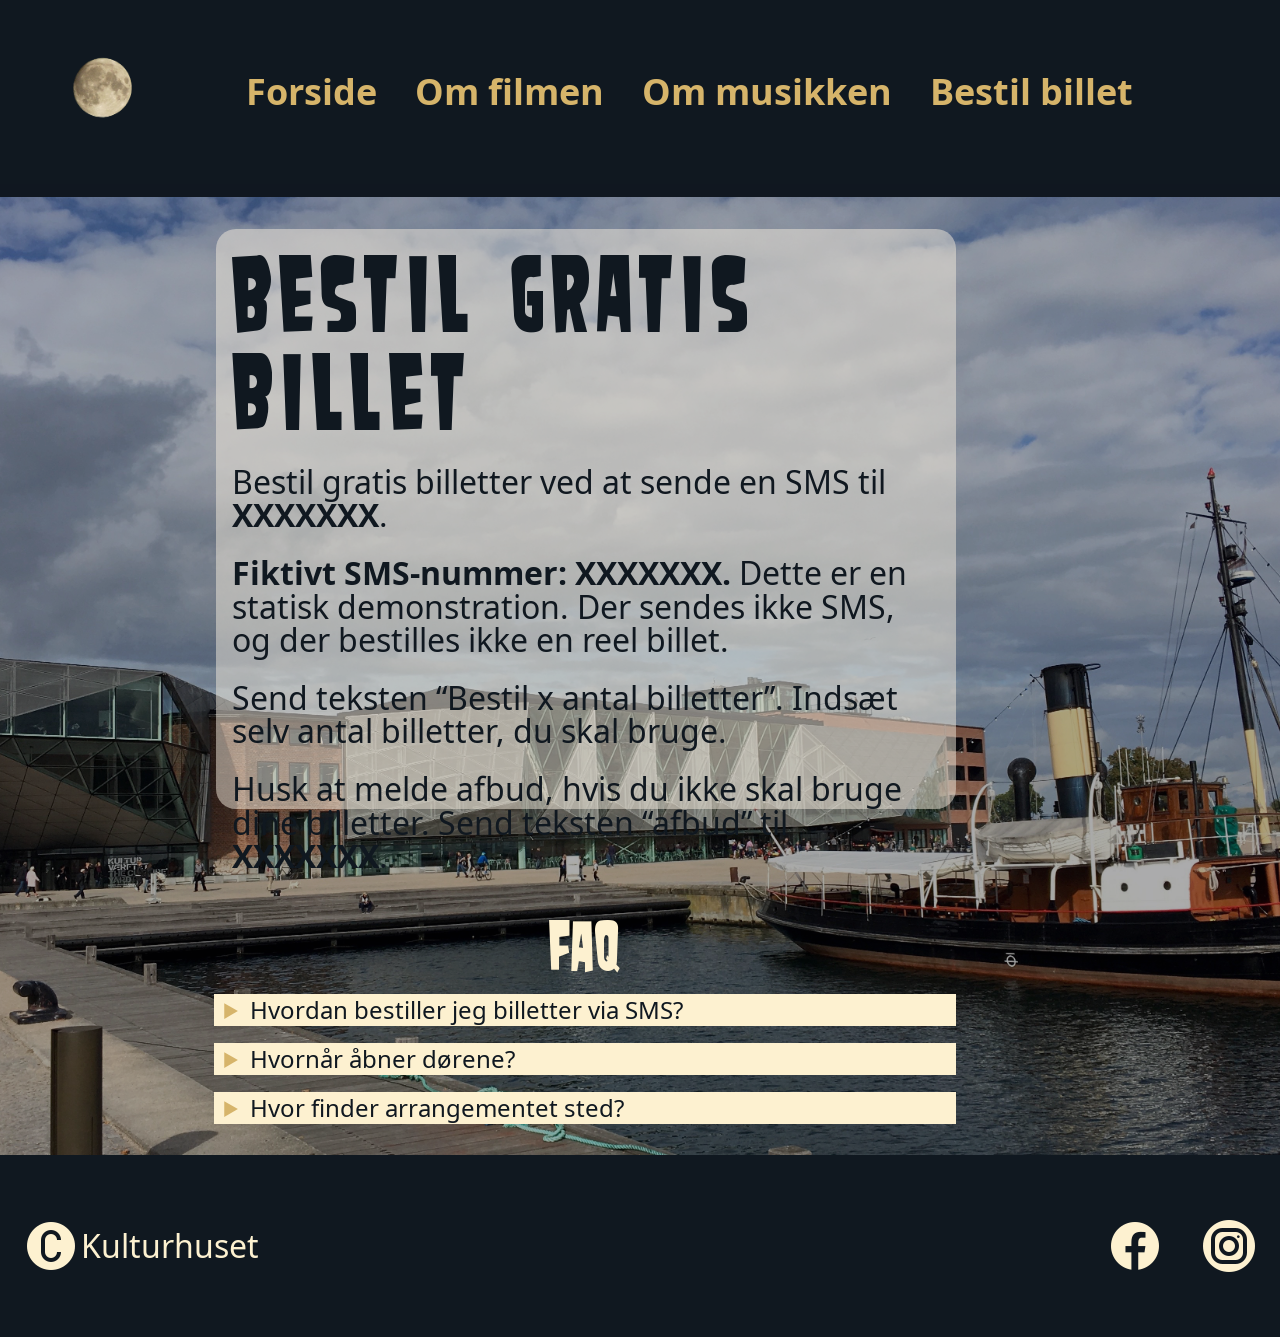
<file: bestil-billet.html>
<!doctype html>
<html lang="da">
<head>
    <meta charset="UTF-8">
    <meta name="viewport" content="width=device-width, initial-scale=1">
    <meta name="description" content="Praktisk information om den fiktive billetbestilling til Halloween i Kulturhuset samt FAQ.">
    <title>Bestil Billet | Halloween i Kulturhuset</title>
    <link rel="stylesheet" href="assets/style.css">
</head>
<body class="ticket-page-body">
    <header class="site-header"><div class="header-inner">
        <a class="brand" href="index.html" aria-label="Forside"><img src="assets/logo-moon.png" alt="" width="161" height="166"></a>
        <nav class="desktop-nav" aria-label="Hovednavigation"><ul>
            <li><a href="index.html">Forside</a></li><li><a href="om-filmen.html">Om filmen</a></li><li><a href="om-musikken.html">Om musikken</a></li><li><a href="bestil-billet.html" aria-current="page">Bestil billet</a></li>
        </ul></nav>
        <button class="menu-toggle" type="button" aria-expanded="false" aria-controls="mobile-menu"><span class="menu-icon" aria-hidden="true"></span><span class="visually-hidden">Åbn menu</span></button>
        <nav id="mobile-menu" class="mobile-menu" aria-label="Mobilnavigation" hidden><ul>
            <li><a href="index.html">Forside</a></li><li><a href="om-filmen.html">Om filmen</a></li><li><a href="om-musikken.html">Om musikken</a></li><li><a href="bestil-billet.html" aria-current="page">Bestil billet</a></li>
        </ul></nav>
    </div></header>
    <main class="ticket-page">
        <div class="ticket-image"><img src="assets/kulturhuset.jpg" alt="Kulturhuset ved havnen" width="1512" height="1108"></div>
        <section class="ticket-info" aria-labelledby="ticket-title">
            <h1 id="ticket-title">Bestil gratis billet</h1>
            <p>Bestil gratis billetter ved at sende en SMS til <strong>XXXXXXX</strong>.</p>
            <p><strong>Fiktivt SMS-nummer: XXXXXXX.</strong> Dette er en statisk demonstration. Der sendes ikke SMS, og der bestilles ikke en reel billet.</p>
            <p>Send teksten “Bestil x antal billetter”. Indsæt selv antal billetter, du skal bruge.</p>
            <p>Husk at melde afbud, hvis du ikke skal bruge dine billetter. Send teksten “afbud” til <strong>XXXXXXX</strong>.</p>
        </section>
        <section class="faq" aria-labelledby="faq-title">
            <h2 id="faq-title">FAQ</h2>
            <details><summary>Hvordan bestiller jeg billetter via SMS?</summary><p>Du sender en SMS til det fiktive nummer <strong>XXXXXXX</strong>, hvor du oplyser, hvor mange billetter du skal bruge. Herefter modtager du en SMS med bekræftelse på, at billetterne er bestilt. Du viser bekræftelsen i indgangen til det arrangement, du skal til.</p></details>
            <details><summary>Hvornår åbner dørene?</summary><p>Dørene åbner kl. 19.00.</p></details>
            <details><summary>Hvor finder arrangementet sted?</summary><p>Skyggegade 13, 0666 <strong>Hell</strong>singør.</p></details>
        </section>
    </main>
    <footer class="site-footer"><div class="footer-inner">
        <div class="copyright"><img src="assets/copyright.png" alt="" width="60" height="60"><span>Kulturhuset</span></div>
        <div class="socials" aria-label="Sociale medier"><span class="social-icon"><img src="assets/facebook.png" alt="" width="60" height="60"></span><span class="social-icon"><img src="assets/instagram.png" alt="" width="60" height="60"></span></div>
    </div></footer>
    <script src="assets/home-animation.js" defer></script>
</body>
</html>
</file>
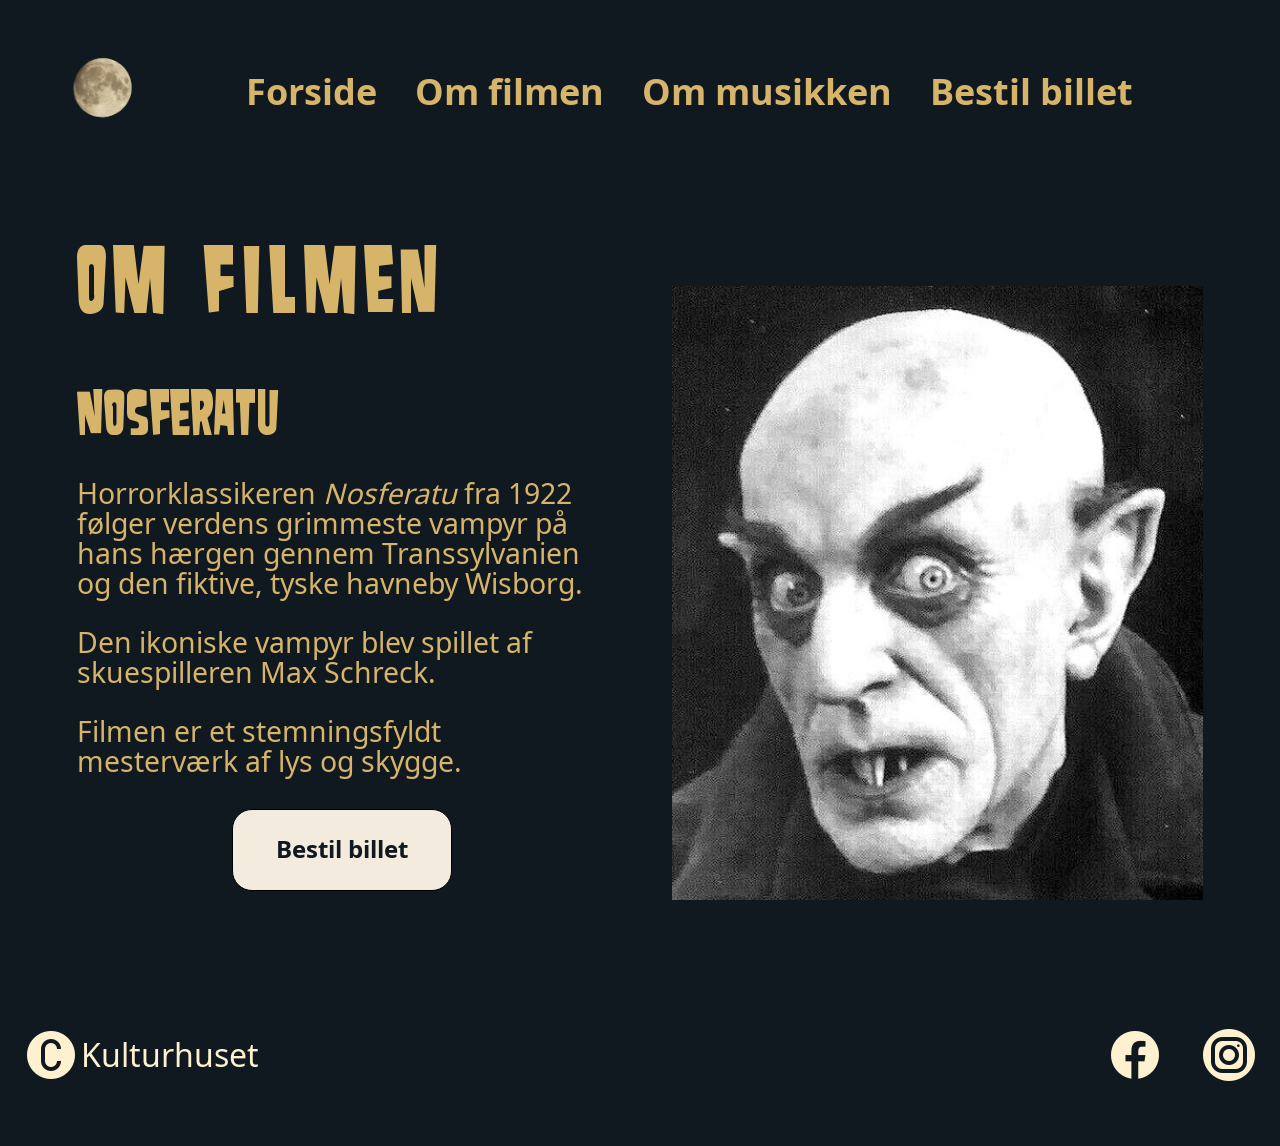
<file: om-filmen.html>
<!doctype html>
<html lang="da">
<head>
    <meta charset="UTF-8">
    <meta name="viewport" content="width=device-width, initial-scale=1">
    <meta name="description" content="Læs om Nosferatu fra 1922, den ikoniske vampyrfilm og filmens stemningsfulde lys og skygge.">
    <title>Om filmen | Nosferatu (1922)</title>
    <link rel="stylesheet" href="assets/style.css">
</head>
<body class="film-page-body">
    <header class="site-header">
        <div class="header-inner">
            <a class="brand" href="index.html" aria-label="Forside"><img src="assets/logo-moon.png" alt="" width="161" height="166"></a>
            <nav class="desktop-nav" aria-label="Hovednavigation"><ul>
                <li><a href="index.html">Forside</a></li><li><a href="om-filmen.html" aria-current="page">Om filmen</a></li><li><a href="om-musikken.html">Om musikken</a></li><li><a href="bestil-billet.html">Bestil billet</a></li>
            </ul></nav>
            <button class="menu-toggle" type="button" aria-expanded="false" aria-controls="mobile-menu"><span class="menu-icon" aria-hidden="true"></span><span class="visually-hidden">Åbn menu</span></button>
            <nav id="mobile-menu" class="mobile-menu" aria-label="Mobilnavigation" hidden><ul>
                <li><a href="index.html">Forside</a></li><li><a href="om-filmen.html" aria-current="page">Om filmen</a></li><li><a href="om-musikken.html">Om musikken</a></li><li><a href="bestil-billet.html">Bestil billet</a></li>
            </ul></nav>
        </div>
    </header>
    <main class="film-page">
        <div class="film-heading"><h1>Om filmen</h1></div>
        <div class="film-copy">
            <h2>Nosferatu</h2>
            <p>Horrorklassikeren <em>Nosferatu</em> fra 1922 følger verdens grimmeste vampyr på hans hærgen gennem Transsylvanien og den fiktive, tyske havneby Wisborg.</p>
            <p>Den ikoniske vampyr blev spillet af skuespilleren Max Schreck.</p>
            <p>Filmen er et stemningsfyldt mesterværk af lys og skygge.</p>
            <a class="cta" href="bestil-billet.html">Bestil billet</a>
        </div>
        <figure class="film-image"><img src="assets/nosferatu.jpg" alt="Nosferatu med sit karakteristiske ansigt og spidse ører" width="710" height="820"></figure>
    </main>
    <footer class="site-footer"><div class="footer-inner">
        <div class="copyright"><img src="assets/copyright.png" alt="" width="60" height="60"><span>Kulturhuset</span></div>
        <div class="socials" aria-label="Sociale medier"><span class="social-icon"><img src="assets/facebook.png" alt="" width="60" height="60"></span><span class="social-icon"><img src="assets/instagram.png" alt="" width="60" height="60"></span></div>
    </div></footer>
    <script src="assets/home-animation.js" defer></script>
</body>
</html>
</file>
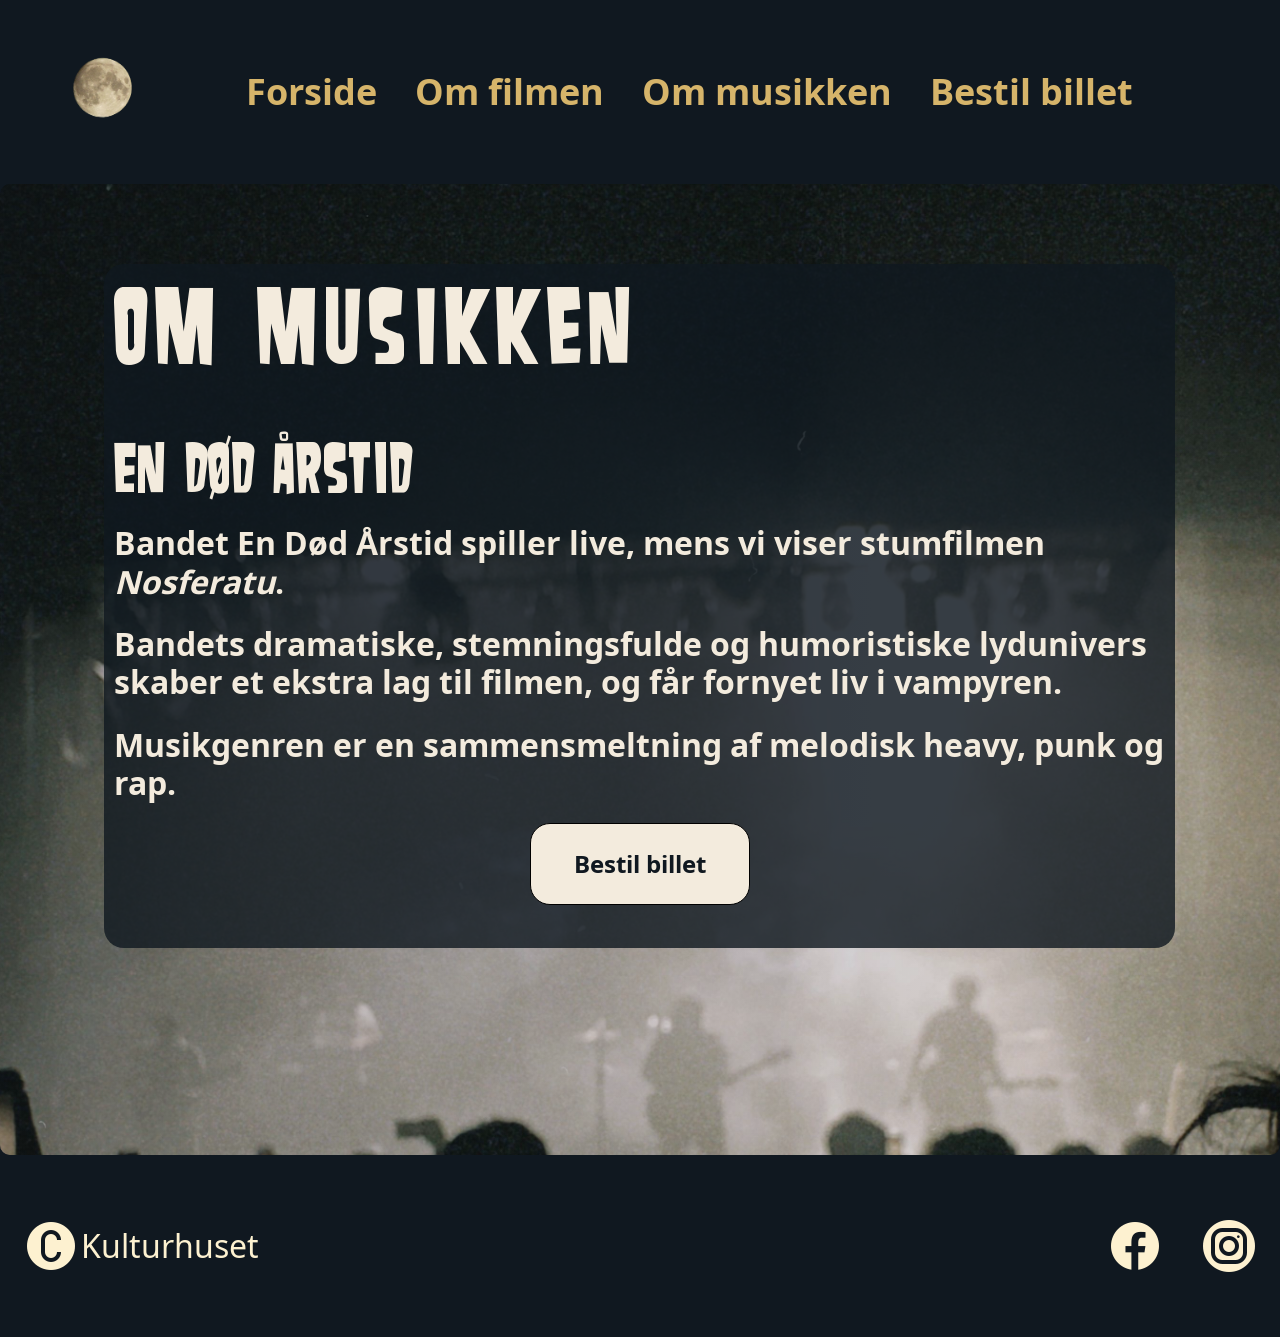
<file: om-musikken.html>
<!doctype html>
<html lang="da">
<head>
    <meta charset="UTF-8">
    <meta name="viewport" content="width=device-width, initial-scale=1">
    <meta name="description" content="Mød En Død Årstid, der spiller live til visningen af Nosferatu i Kulturhuset.">
    <title>Om musikken | En Død Årstid</title>
    <link rel="stylesheet" href="assets/style.css">
</head>
<body class="music-page-body">
    <header class="site-header"><div class="header-inner">
        <a class="brand" href="index.html" aria-label="Forside"><img src="assets/logo-moon.png" alt="" width="161" height="166"></a>
        <nav class="desktop-nav" aria-label="Hovednavigation"><ul>
            <li><a href="index.html">Forside</a></li><li><a href="om-filmen.html">Om filmen</a></li><li><a href="om-musikken.html" aria-current="page">Om musikken</a></li><li><a href="bestil-billet.html">Bestil billet</a></li>
        </ul></nav>
        <button class="menu-toggle" type="button" aria-expanded="false" aria-controls="mobile-menu"><span class="menu-icon" aria-hidden="true"></span><span class="visually-hidden">Åbn menu</span></button>
        <nav id="mobile-menu" class="mobile-menu" aria-label="Mobilnavigation" hidden><ul>
            <li><a href="index.html">Forside</a></li><li><a href="om-filmen.html">Om filmen</a></li><li><a href="om-musikken.html" aria-current="page">Om musikken</a></li><li><a href="bestil-billet.html">Bestil billet</a></li>
        </ul></nav>
    </div></header>
    <main class="music-page">
        <div class="music-image"><img src="assets/concert.jpg" alt="Koncert med En Død Årstid foran et publikum" width="1440" height="1920"></div>
        <section class="music-panel" aria-labelledby="music-title">
            <h1 id="music-title">Om musikken</h1>
            <div class="music-copy">
                <h2>En Død Årstid</h2>
                <p>Bandet En Død Årstid spiller live, mens vi viser stumfilmen <em>Nosferatu</em>.</p>
                <p>Bandets dramatiske, stemningsfulde og humoristiske lydunivers skaber et ekstra lag til filmen, og får fornyet liv i vampyren.</p>
                <p>Musikgenren er en sammensmeltning af melodisk heavy, punk og rap.</p>
            </div>
        </section>
        <a class="cta music-cta" href="bestil-billet.html">Bestil billet</a>
    </main>
    <footer class="site-footer"><div class="footer-inner">
        <div class="copyright"><img src="assets/copyright.png" alt="" width="60" height="60"><span>Kulturhuset</span></div>
        <div class="socials" aria-label="Sociale medier"><span class="social-icon"><img src="assets/facebook.png" alt="" width="60" height="60"></span><span class="social-icon"><img src="assets/instagram.png" alt="" width="60" height="60"></span></div>
    </div></footer>
    <script src="assets/home-animation.js" defer></script>
</body>
</html>
</file>
<file: assets/style.css>
@font-face{font-family:Samdan;src:url("Samdan.ttf") format("truetype");font-weight:400;font-display:swap}
@font-face{font-family:"Noto Sans";src:url("NotoSans-Regular.ttf") format("truetype");font-weight:400;font-display:swap}
@font-face{font-family:"Noto Sans";src:url("NotoSans-Bold.ttf") format("truetype");font-weight:700;font-display:swap}
:root{--ink:#101820;--cream:#f3ebdd;--gold:#d6b46a;--page:1440px;--display:Samdan,Georgia,serif;--body:"Noto Sans",Arial,sans-serif}
*{box-sizing:border-box}html{background:var(--ink)}body{min-width:320px;margin:0;background:var(--ink);color:var(--cream);font-family:var(--body);font-size:20px;line-height:1.2;overflow-x:hidden}img{display:block;max-width:100%}a{color:inherit}.site-header{height:184px;background:var(--ink)}.header-inner{height:184px;display:flex;align-items:center;gap:54px;padding:9px 0}.brand{width:161px;height:166px;display:block;flex:none;overflow:hidden}.brand img{width:100%;height:100%;object-fit:cover;object-position:center}.desktop-nav ul{display:flex;align-items:center;gap:18px;margin:0;padding:0;list-style:none}.desktop-nav a{display:inline-flex;padding:10px;color:var(--gold);font-size:36px;font-weight:700;line-height:1.08;text-decoration:none;white-space:nowrap}.desktop-nav a::after{height:4px;background:currentColor;content:"";transform:scaleX(0);transition:transform .2s ease}.desktop-nav a:hover::after,.desktop-nav a:focus-visible::after,.desktop-nav a[aria-current=page]::after{transform:scaleX(1)}.desktop-nav a[aria-current=page]{text-decoration:underline;text-decoration-thickness:3px;text-underline-offset:9px}.mobile-nav{display:none}.header-inner,.footer-inner{width:100%;padding-inline:21px}.site-footer{height:182px;background:var(--ink);color:#fdf1d0}.footer-inner{height:182px;display:flex;align-items:center;justify-content:space-between}.copyright{display:flex;align-items:center;gap:0;font-size:32px}.copyright img{width:60px;height:60px}.socials{display:flex;align-items:center;gap:34px}.social-icon{display:grid;width:60px;height:60px;place-items:center}.social-icon img{width:60px;height:60px;object-fit:contain}.cta{display:inline-flex;width:220px;height:82px;align-items:center;justify-content:center;border:1px solid #000;border-radius:20px;background:var(--cream);color:var(--ink);font-size:24px;font-weight:700;text-decoration:none}.cta:focus-visible,.desktop-nav a:focus-visible,.mobile-nav summary:focus-visible{outline:4px solid var(--gold);outline-offset:4px}
.home-hero{position:relative;width:100%;height:971px;overflow:hidden;border-radius:0 0 10px 10px}.home-image{position:absolute;inset:6px 0 auto;width:100%;height:959px;object-fit:cover;object-position:center;filter:brightness(.56)}.home-hero::after{position:absolute;inset:0;background:linear-gradient(90deg,rgba(16,24,32,.78),rgba(16,24,32,.18) 65%,rgba(16,24,32,.08));content:""}.home-copy{position:absolute;z-index:1;top:413px;left:calc(8.33% - 10px);width:843px;padding:10px}.home-copy h1{margin:0;color:var(--cream);font-family:var(--display);font-size:64px;font-weight:400;line-height:1.02;letter-spacing:3.84px}.lead{margin:30px 0 0;font-size:52px;line-height:1.02}.event-time,.event-description p{margin:0;font-size:32px;font-weight:700;line-height:1.25}.event-time{margin-top:14px;font-size:36px}.event-description{margin-top:30px}.event-description p+p{margin-top:20px}.home-cta{position:absolute;z-index:2;top:847px;left:calc(25.35%)}
.page-section{width:100%;min-height:971px}.film-page{position:relative;display:grid;grid-template-columns:730px 710px}.film-copy{padding:26px 0 0 calc(8.33% - 8px)}.film-copy h1{margin:0;color:var(--gold);font-family:var(--display);font-size:96px;font-weight:400;line-height:1.02;letter-spacing:5.76px}.film-copy h2{margin:58px 0 24px;color:var(--gold);font-family:var(--display);font-size:64px;font-weight:400;line-height:1.02}.film-copy p{max-width:602px;margin:0 0 24px;color:var(--gold);font-size:32px;line-height:.993}.film-copy .cta{margin-top:35px}.film-image{width:710px;height:820px;margin:134px 0 0;overflow:hidden}.film-image img{width:100%;height:100%;object-fit:cover}
.music-page{position:relative;min-height:971px;overflow:hidden;border-radius:10px}.music-image{position:absolute;inset:-292px 0 auto;width:100%;height:1920px;object-fit:cover}.music-page::after{position:absolute;inset:0;background:linear-gradient(90deg,rgba(16,24,32,.25),rgba(16,24,32,.05));content:""}.music-panel{position:absolute;z-index:1;top:80px;left:8.125%;width:83.68%;min-height:684px;padding:13px 10px 40px;background:rgba(16,24,32,.8);border-radius:20px;color:var(--cream)}.music-panel h1{margin:0;font-family:var(--display);font-size:96px;font-weight:400;line-height:1.02;letter-spacing:5.76px}.music-panel h2{margin:60px 0 24px;font-family:var(--display);font-size:64px;font-weight:400;line-height:1.02}.music-panel p{max-width:1183px;margin:0 0 24px;font-size:32px;font-weight:700;line-height:1.2}.music-panel .cta{display:flex;margin:18px auto 0}
.ticket-page{position:relative;min-height:971px;overflow:hidden}.ticket-image{position:absolute;top:11px;left:calc(50% - 756px);width:1512px;height:1108px;object-fit:cover;transform:scaleY(-1);filter:brightness(.72)}.ticket-page::after{position:absolute;inset:0;background:rgba(16,24,32,.12);content:""}.ticket-info{position:absolute;z-index:1;top:45px;left:16.875%;width:57.78%;height:454px;padding:16px;background:rgba(243,235,221,.5);border-radius:20px;color:#000}.ticket-info h1{margin:0;font-family:var(--display);font-size:96px;font-weight:400;line-height:1.02;letter-spacing:5.76px}.ticket-info p{margin:26px 0 0;font-size:32px;line-height:1}.faq{position:absolute;z-index:1;top:727px;left:16.67%;width:57.92%;color:var(--ink)}.faq h2{margin:0 0 17px;color:#fdf1d0;font-family:var(--display);font-size:64px;font-weight:400;line-height:1;text-align:center}.faq details{margin:0 0 17px;background:#fdf1d0}.faq summary{padding:0 10px;min-height:32px;cursor:pointer;font-size:24px;line-height:32px;list-style-position:inside}.faq summary::marker{color:var(--gold)}.faq p{margin:0;padding:8px 34px 14px;font-size:20px}
@media(max-width:760px){body{font-size:18px}.site-header,.header-inner{height:120px}.header-inner{padding-inline:16px;justify-content:space-between}.brand{width:116px;height:120px}.desktop-nav{display:none}.mobile-nav{display:block;position:relative}.mobile-nav summary{padding:10px 14px;border:1px solid var(--gold);color:var(--gold);cursor:pointer;font-weight:700;list-style:none}.mobile-nav summary::-webkit-details-marker{display:none}.mobile-nav summary::before{content:"☰";margin-right:8px}.mobile-nav[open] summary::before{content:"×"}.mobile-nav ul{position:absolute;z-index:10;right:0;top:48px;width:200px;margin:0;padding:14px;background:var(--gold);list-style:none;box-shadow:0 12px 24px #0008}.mobile-nav a{display:block;padding:10px;color:var(--ink);font-weight:700;text-decoration:none}.mobile-nav a[aria-current=page]{text-decoration:underline;text-decoration-thickness:3px}.site-footer,.footer-inner{height:169px}.footer-inner{flex-direction:column;justify-content:center;gap:18px}.copyright{font-size:22px}.copyright img,.social-icon,.social-icon img{width:40px;height:40px}.socials{gap:14px}.home-hero{height:auto;min-height:730px;border-radius:0}.home-image{height:100%;min-height:730px}.home-copy{position:relative;top:auto;left:auto;width:auto;padding:110px 24px 160px}.home-copy h1{font-size:clamp(42px,12vw,64px);letter-spacing:2px}.lead{margin-top:28px;font-size:34px}.event-time,.event-description p{font-size:22px}.event-description{margin-top:24px}.home-cta{top:auto;bottom:38px;left:50%;width:191px;height:78px;transform:translateX(-50%)}.film-page{display:flex;flex-direction:column;min-height:auto}.film-copy{padding:54px 24px 36px}.film-copy h1{font-size:48px;letter-spacing:2px}.film-copy h2{margin:34px 0 18px;font-size:40px}.film-copy p{font-size:22px}.film-copy .cta{width:191px;height:78px;margin-top:16px}.film-image{order:2;width:100%;height:464px;margin:0}.music-page{display:flex;flex-direction:column;min-height:auto}.music-image{position:relative;inset:auto;width:100%;height:373px;object-fit:cover}.music-page::after{display:none}.music-panel{position:relative;top:auto;left:auto;width:100%;min-height:0;padding:40px 24px;background:var(--ink);border-radius:0}.music-panel h1{font-size:48px;letter-spacing:2px}.music-panel h2{margin:30px 0 18px;font-size:40px}.music-panel p{font-size:22px}.music-panel .cta{width:191px;height:78px;margin:28px auto 0}.ticket-page{display:flex;flex-direction:column;min-height:auto}.ticket-image{position:relative;top:auto;left:auto;width:100%;height:295px;transform:none;object-fit:cover}.ticket-page::after{display:none}.ticket-info{position:relative;top:auto;left:auto;width:100%;height:auto;padding:32px 24px;background:var(--cream);border-radius:0;color:var(--ink)}.ticket-info h1{font-size:48px;letter-spacing:2px}.ticket-info p{font-size:22px;line-height:1.2}.faq{position:relative;top:auto;left:auto;width:100%;padding:34px 16px;background:var(--cream)}.faq h2{color:var(--ink);font-size:48px}.faq summary{font-size:18px;line-height:28px;padding:8px}.faq p{font-size:17px}.cta{font-size:21px}}
@media(prefers-reduced-motion:reduce){html{scroll-behavior:auto}*{animation:none!important;transition:none!important}}

/* Forside: Figma Desktop-FORSIDE (1:20) */
.visually-hidden{position:absolute;width:1px;height:1px;padding:0;margin:-1px;overflow:hidden;clip:rect(0,0,0,0);white-space:nowrap;border:0}
.menu-toggle,.mobile-menu{display:none}
.home-page .site-header{position:relative;z-index:5}
.home-page .home-hero{height:971px;border-radius:0 0 10px 10px}
.home-page .home-image{inset:6px 0 auto;height:959px;filter:none}
.home-page .home-hero::after{z-index:0;background:linear-gradient(90deg,rgba(16,24,32,.8),rgba(16,24,32,.2) 66%,rgba(16,24,32,.08))}
.home-page .home-copy{top:413px;left:110px;z-index:2}
.home-page .home-copy h1{font-family:var(--display);font-weight:400}
.home-page .home-copy .lead{font-family:var(--body);font-weight:400}
.home-page .home-copy .event-description p{font-family:var(--body);font-weight:700}
.home-page .home-cta{top:847px;left:365px;z-index:3}
.animation-layer{position:absolute;z-index:1;inset:-12px 0 0;overflow:hidden;pointer-events:none}
.animation-layer img{position:absolute;top:613px;left:0;width:1142px;height:914px;max-width:none;opacity:.35;object-fit:contain;animation:nosferatu-crossing 18s linear infinite}
@keyframes nosferatu-crossing{from{transform:translateX(calc(-1 * var(--shadow-width, 1142px)))}to{transform:translateX(calc(100vw + var(--shadow-width, 1142px)))}}
.home-page .home-copy,.home-page .home-cta{pointer-events:auto}
.home-page .social-icon{pointer-events:none}
@media(max-width:760px){
    .home-page .site-header,.home-page .header-inner{height:166px}.home-page .header-inner{padding:0;align-items:flex-start}.home-page .brand{width:161px;height:166px}.home-page .desktop-nav{display:none}
    .menu-toggle{display:grid;position:absolute;z-index:12;top:62px;right:16px;width:58px;height:42px;padding:8px;border:2px solid var(--gold);border-radius:4px;background:var(--ink);place-items:center;cursor:pointer}
    .menu-icon,.menu-icon::before,.menu-icon::after{display:block;width:30px;height:3px;background:var(--gold);content:"";transition:transform .2s ease,opacity .2s ease}.menu-icon{position:relative}.menu-icon::before{position:absolute;top:-9px}.menu-icon::after{position:absolute;top:9px}
    .menu-toggle[aria-expanded=true] .menu-icon{background:transparent}.menu-toggle[aria-expanded=true] .menu-icon::before{transform:translateY(9px) rotate(45deg)}.menu-toggle[aria-expanded=true] .menu-icon::after{transform:translateY(-9px) rotate(-45deg)}
    .mobile-menu{display:block;position:absolute;z-index:11;top:166px;right:0;width:240px;padding:16px;background:var(--gold);box-shadow:0 12px 24px rgba(0,0,0,.45)}.mobile-menu[hidden]{display:none}.mobile-menu ul{margin:0;padding:0;list-style:none}.mobile-menu a{display:block;padding:12px;color:var(--ink);font-size:20px;font-weight:700;text-decoration:none}.mobile-menu a:focus-visible,.mobile-menu a:hover{background:var(--cream);outline:3px solid var(--ink);outline-offset:-3px}
    .home-page .home-hero{height:auto;min-height:914px}.home-page .home-image{inset:auto 0 0;height:525px;min-height:0;object-position:center;filter:none}.home-page .home-hero::after{background:linear-gradient(180deg,rgba(16,24,32,.94),rgba(16,24,32,.5) 48%,rgba(16,24,32,.12))}
    .home-page .home-copy{position:relative;top:auto;left:auto;width:auto;padding:0 24px 36px;z-index:2}.home-page .home-copy h1{font-size:48px;line-height:1.02;letter-spacing:2px}.home-page .home-copy .lead{font-size:34px}.home-page .home-copy .event-time,.home-page .home-copy .event-description p{font-size:22px;line-height:1.35}.home-page .home-copy .event-description{margin-top:24px}.home-page .home-copy .event-description p+p{margin-top:14px}
    .home-page .home-cta{top:auto;bottom:20px;left:50%;width:191px;height:78px;transform:translateX(-50%)}.animation-layer{inset:0;z-index:1}.animation-layer img{top:auto;bottom:230px;width:520px;height:auto;animation-duration:14s}
}

@media(max-width:760px){
    .film-page-body .film-page{padding-left:0;padding-right:0}
    .film-page-body .film-heading{padding-left:0;padding-right:0}
    .film-page-body .film-heading h1{margin-left:24px;margin-right:24px}
}

/* Bestil Billet: Figma Desktop-BESTIL BILLETTER (1:126) */
.ticket-page-body .ticket-page{position:relative;width:100%;max-width:1440px;height:971px;min-height:971px;margin:0 auto;overflow:hidden;background:var(--ink)}
.ticket-page-body .ticket-image{position:absolute;z-index:0;top:13px;left:50%;width:1512px;height:1108px;margin:0;transform:translateX(-50%);overflow:hidden}
.ticket-page-body .ticket-image img{width:100%;height:100%;object-fit:cover}
.ticket-page-body .ticket-page::after{position:absolute;z-index:0;inset:0;background:rgba(16,24,32,.08);content:"";pointer-events:none}
.ticket-page-body .ticket-info{position:absolute;z-index:1;top:45px;left:16.875%;width:57.78%;height:580px;padding:16px;background:rgba(243,235,221,.5);border-radius:20px;color:var(--ink)}
.ticket-page-body .ticket-info h1{margin:0;font-family:var(--display);font-size:96px;font-weight:400;line-height:1.02;letter-spacing:5.76px}
.ticket-page-body .ticket-info p{margin:24px 0 0;font-size:32px;line-height:1.05}.ticket-page-body .ticket-info strong{font-weight:700}
.ticket-page-body .faq{position:absolute;z-index:1;top:729px;left:16.74%;width:57.92%;color:var(--ink)}
.ticket-page-body .faq h2{margin:0 0 17px;color:#fdf1d0;font-family:var(--display);font-size:64px;font-weight:400;line-height:1;text-align:center}
.ticket-page-body .faq details{margin:0 0 17px;background:#fdf1d0}.ticket-page-body .faq summary{padding:0 10px;min-height:32px;cursor:pointer;font-size:24px;line-height:32px;list-style-position:inside}.ticket-page-body .faq summary::marker{color:var(--gold)}.ticket-page-body .faq p{margin:0;padding:8px 34px 14px;font-size:20px;line-height:1.3}
@media(max-width:1000px){
    .ticket-page-body .ticket-page{display:flex;flex-direction:column;height:auto;min-height:0;overflow:visible}
    .ticket-page-body .ticket-info{position:relative;top:auto;left:auto;order:1;width:100%;height:auto;padding:36px 24px;background:var(--cream);border-radius:0}
    .ticket-page-body .ticket-info h1{font-size:clamp(48px,9vw,72px);letter-spacing:2px}.ticket-page-body .ticket-info p{font-size:22px;line-height:1.35}
    .ticket-page-body .ticket-image{position:relative;top:auto;left:auto;order:2;width:100%;height:320px;margin:0;transform:none}.ticket-page-body .ticket-image img{object-fit:cover}
    .ticket-page-body .faq{position:relative;top:auto;left:auto;order:3;width:100%;padding:36px 16px;background:var(--cream);color:var(--ink)}.ticket-page-body .faq h2{color:var(--ink);font-size:48px}.ticket-page-body .faq summary{font-size:18px;line-height:28px;padding:8px}.ticket-page-body .faq p{font-size:17px}
}

@media(min-width:761px){
    .animation-layer{--shadow-width:79.3vw}
    .animation-layer img{width:var(--shadow-width);height:auto}
}
@media(prefers-reduced-motion:reduce){.animation-layer img{animation:none;left:50%;transform:translateX(-50%)}}

/* Forside-rettelser efter Figma-review */
.desktop-nav a::after{display:none!important}
.desktop-nav a:hover,.desktop-nav a:focus-visible{color:var(--cream)}
.desktop-nav a[aria-current=page]{color:var(--gold);text-decoration:none}
.home-page .home-copy{top:255px}
.animation-layer img{top:30px;animation-iteration-count:1;animation-fill-mode:both}
.home-page .home-image{object-fit:contain;background:var(--ink)}
@media(max-width:760px){.home-page .home-copy{top:auto}.animation-layer img{top:auto}}

.home-page .home-copy{left:300px}
.home-page .home-cta{left:540px}
.home-page .cta:hover{background:var(--gold);color:var(--ink)}
@media(max-width:760px){.home-page .home-copy{left:auto}}

/* Responsiv desktop-Forside: undgå faste positioner på brede skærme */
@media(min-width:761px){
    .home-page .home-hero{width:100%;overflow:hidden}
    .home-page .home-image{width:100%;max-width:none;height:calc(100% - 6px);object-fit:cover;object-position:center top}
    .home-page .home-copy{left:clamp(24px,8.33vw,190px);width:min(843px,calc(100% - 48px));top:clamp(180px,19vh,255px)}
    .home-page .home-copy h1{font-size:clamp(42px,4.45vw,64px)}
    .home-page .home-copy .lead{font-size:clamp(32px,3.6vw,52px)}
    .home-page .home-copy .event-time{font-size:clamp(24px,2.5vw,36px)}
    .home-page .home-copy .event-description p{font-size:clamp(22px,2.22vw,32px)}
    .home-page .home-cta{left:clamp(24px,16.1vw,502px);bottom:clamp(24px,3.15vh,42px)}
}

/* Om filmen: Figma Desktop - OM FILMEN (1:88) */
.film-page-body .film-page{position:relative;display:block;height:971px;min-height:971px;overflow:hidden}
.film-heading{position:absolute;top:26px;left:104px;padding:10px}
.film-heading h1{margin:0;color:var(--gold);font-family:var(--display);font-size:96px;font-weight:400;line-height:1.02;letter-spacing:5.76px}
.film-page-body .film-copy{position:absolute;top:202px;left:103px;width:622px;padding:10px;color:var(--gold)}
.film-page-body .film-copy h2{margin:0 0 48px;font-family:var(--display);font-size:64px;font-weight:400;line-height:1.02}
.film-page-body .film-copy p{max-width:602px;margin:0 0 32px;font-size:32px;line-height:.993}
.film-page-body .film-copy .cta{position:absolute;top:602px;left:130px}
.film-page-body .film-image{position:absolute;top:26px;left:730px;width:804px;height:928px;margin:0;overflow:hidden}
.film-page-body .film-image img{width:100%;height:100%;object-fit:cover}
.film-page-body .cta:hover{background:var(--gold);color:var(--ink)}
@media(max-width:760px){
    .film-page-body .film-page{display:flex;flex-direction:column;height:auto;min-height:0;overflow:visible}
    .film-heading{position:relative;top:auto;left:auto;padding:54px 24px 0}.film-heading h1{font-size:48px;letter-spacing:2px}
    .film-page-body .film-copy{position:relative;top:auto;left:auto;width:auto;padding:26px 24px 36px;order:1}.film-page-body .film-copy h2{margin:0 0 24px;font-size:40px}.film-page-body .film-copy p{font-size:22px;line-height:1.35;margin-bottom:22px}.film-page-body .film-copy .cta{position:static;width:191px;height:78px;margin-top:10px}
    .film-page-body .film-image{position:relative;top:auto;left:auto;order:2;width:100%;height:464px;margin:0}.film-page-body .film-image img{object-fit:cover}
}

@media(max-width:760px){.animation-layer{--shadow-width:520px}}

.home-animation-seen .animation-layer img{animation:none;transform:translateX(calc(100vw + var(--shadow-width,1142px)))}

@media(min-width:761px) and (max-width:1200px){
    .film-page-body .film-page{position:relative;z-index:2;display:block;height:900px;min-height:900px;overflow:visible;padding-bottom:60px}
    .film-page-body .film-heading{top:18px}
    .film-page-body .film-heading h1{font-size:48px;letter-spacing:3px}
    .film-page-body .film-image{position:absolute;top:26px;right:0;left:auto;width:50%;height:820px;margin:0}
    .film-page-body .film-copy{position:absolute;top:150px;left:clamp(24px,7.15vw,103px);width:calc(50% - 130px);padding:10px}
    .film-page-body .film-copy h2{font-size:32px;margin-bottom:24px}
    .film-page-body .film-copy p{font-size:20px;line-height:1.05;margin-bottom:18px}
    .film-page-body .film-copy .cta{position:relative;z-index:5;display:flex;width:220px;height:72px;margin:22px auto 0}
    .film-page-body .site-footer{position:relative;z-index:1}
}

@media(min-width:761px){
    .film-page-body .film-page{width:100%;max-width:1440px;margin-inline:auto;height:calc(100vh - 367px);min-height:650px}
    .film-heading{top:clamp(20px,2vh,26px);left:clamp(32px,7.22vw,104px)}
    .film-heading h1{font-size:clamp(58px,6.67vw,96px);letter-spacing:clamp(2px,.4vw,5.76px)}
    .film-page-body .film-copy{top:clamp(150px,15.1vh,202px);left:clamp(32px,7.15vw,103px);width:calc(50% - 130px);min-width:0;padding:10px}
    .film-page-body .film-copy h2{font-size:clamp(42px,4.45vw,64px);margin-bottom:clamp(28px,3.6vh,48px)}
    .film-page-body .film-copy p{max-width:100%;font-size:clamp(21px,2.22vw,32px)}
    .film-page-body .film-copy .cta{position:static;display:flex;margin:32px auto 0;width:220px}
    .film-page-body .film-image{top:26px;right:0;left:auto;width:50%;height:calc(100% - 43px)}
}

@media(min-width:761px) and (max-width:900px){
    .film-page-body .film-page{display:flex;flex-direction:column;height:auto;min-height:0;overflow:visible}
    .film-page-body .film-heading{position:relative;top:auto;left:auto;padding:40px 32px 0}.film-page-body .film-heading h1{font-size:64px;letter-spacing:3px}
    .film-page-body .film-copy{display:contents}
    .film-page-body .film-copy h2,.film-page-body .film-copy p{order:1;margin-left:32px;margin-right:32px}.film-page-body .film-copy h2{margin-top:28px}
    .film-page-body .film-image{position:relative;top:auto;right:auto;left:auto;order:2;width:100%;height:520px;margin:24px 0 0}
    .film-page-body .film-copy .cta{order:3;position:static;margin:28px auto 40px}
}

@media(max-width:760px){
    .home-page .home-cta{display:inline-flex;position:absolute;z-index:4;bottom:20px;left:50%;transform:translateX(-50%)}
    .home-page .animation-layer img{bottom:40px}
}

/* Endelig flow-baseret responsiv layoutmodel for Om filmen */
.film-page-body .film-page{display:grid;position:relative;width:100%;max-width:1440px;height:auto;min-height:0;margin:0 auto;padding:clamp(28px,4vw,64px) clamp(28px,6vw,96px) 64px;overflow:visible;column-gap:clamp(32px,5vw,76px);background:var(--ink)}
.film-page-body .film-heading{position:static;grid-area:heading;padding:0}
.film-page-body .film-heading h1{margin:0;color:var(--gold);font-family:var(--display);font-size:clamp(56px,6.67vw,96px);font-weight:400;line-height:1.02;letter-spacing:clamp(2px,.4vw,5.76px)}
.film-page-body .film-copy{display:block;position:static;grid-area:copy;width:auto;min-width:0;padding:clamp(24px,4vw,64px) 0 0;color:var(--gold)}
.film-page-body .film-copy h2{margin:0 0 clamp(24px,3vw,48px);font-family:var(--display);font-size:clamp(42px,4.45vw,64px);font-weight:400;line-height:1.02}
.film-page-body .film-copy p{max-width:38rem;margin:0 0 clamp(20px,2.3vw,34px);font-size:clamp(21px,2.22vw,32px);line-height:1.05}
.film-page-body .film-copy .cta{position:static;display:flex;width:220px;height:82px;margin:clamp(20px,2.5vw,32px) auto 0}
.film-page-body .film-image{position:static;grid-area:image;width:100%;height:auto;aspect-ratio:710 / 820;margin:clamp(24px,4vw,64px) 0 0;overflow:hidden}
.film-page-body .film-image img{width:100%;height:100%;object-fit:cover}

@media(min-width:1001px){
    .film-page-body .film-page{grid-template-columns:minmax(0,1fr) minmax(0,1fr);grid-template-areas:"heading image" "copy image";align-items:start}
    .film-page-body .film-image{max-width:710px;justify-self:end;align-self:start;margin-top:clamp(24px,4vw,64px)}
}

@media(max-width:1000px){
    .film-page-body .film-page{grid-template-columns:minmax(0,1fr);grid-template-areas:"heading" "copy" "image";row-gap:0;padding:clamp(28px,6vw,54px) clamp(24px,6vw,64px) 56px}
    .film-page-body .film-copy{padding-top:28px}
    .film-page-body .film-copy .cta{margin:24px auto 36px}
    .film-page-body .film-image{width:100%;max-width:710px;justify-self:center;margin-top:0}
}

@media(max-width:760px){
    .film-page-body .film-heading h1{font-size:48px;letter-spacing:2px}
    .film-page-body .film-copy h2{font-size:40px}
    .film-page-body .film-copy p{font-size:22px;line-height:1.35}
    .film-page-body .film-copy .cta{width:191px;height:78px}
}

/* Om musikken: Figma Desktop-OM MUSIKKEN (1:114) */
.music-page-body .music-page{position:relative;display:block;width:100%;max-width:1440px;height:971px;min-height:971px;margin:0 auto;overflow:hidden;background:var(--ink)}
.music-page-body .music-image{position:absolute;z-index:0;top:-108px;left:0;width:100%;height:1920px;overflow:hidden;border-radius:10px}
.music-page-body .music-image img{width:100%;height:100%;object-fit:cover}
.music-page-body .music-panel{position:absolute;z-index:1;top:80px;left:8.125%;width:83.68%;min-height:684px;padding:13px 10px 40px;background:rgba(16,24,32,.8);border-radius:20px;color:var(--cream)}
.music-page-body .music-panel h1{margin:0;font-family:var(--display);font-size:96px;font-weight:400;line-height:1.02;letter-spacing:5.76px}
.music-page-body .music-copy{margin-top:60px}
.music-page-body .music-copy h2{margin:0 0 24px;font-family:var(--display);font-size:64px;font-weight:400;line-height:1.02}
.music-page-body .music-copy p{max-width:1183px;margin:0 0 24px;font-size:32px;font-weight:700;line-height:1.2}
.music-page-body .music-cta{position:absolute;z-index:2;top:639px;left:50%;transform:translateX(-50%)}
.music-page-body .music-cta:hover{background:var(--gold);color:var(--ink)}
@media(max-width:1000px){
    .music-page-body .music-page{display:flex;flex-direction:column;height:auto;min-height:0;overflow:visible}
    .music-page-body .music-panel{position:relative;top:auto;left:auto;order:1;width:100%;min-height:0;padding:40px 24px;background:var(--ink);border-radius:0}
    .music-page-body .music-panel h1{font-size:clamp(48px,9vw,72px);letter-spacing:2px}
    .music-page-body .music-copy{margin-top:30px}.music-page-body .music-copy h2{font-size:40px}.music-page-body .music-copy p{font-size:22px;line-height:1.35;margin-bottom:20px}
    .music-page-body .music-image{position:relative;top:auto;left:auto;order:2;width:100%;height:373px;border-radius:0}.music-page-body .music-image img{object-fit:cover}
    .music-page-body .music-cta{position:relative;top:auto;left:auto;order:3;transform:none;margin:28px auto 40px;width:191px;height:78px}
}

@media(max-width:760px){
    .film-page-body .film-page{display:flex}
    .film-page-body .film-heading{order:0}
    .film-page-body .film-copy{display:contents}
    .film-page-body .film-copy h2,.film-page-body .film-copy p{order:1;margin-left:24px;margin-right:24px}
    .film-page-body .film-copy h2{margin-top:26px}
    .film-page-body .film-image{order:2}
    .film-page-body .film-copy .cta{order:3;margin:24px auto 36px}
}

/* Mobil: samme venstrekant som Om musikken */
@media(max-width:760px){
    .film-page-body .film-page{padding-left:0;padding-right:0}
    .film-page-body .film-heading{padding:40px 24px 0}
    .film-page-body .film-heading h1{margin:0}
    .film-page-body .film-copy h2,
    .film-page-body .film-copy p{margin-left:24px;margin-right:24px}
}

/* Mobil: undersidernes logo matcher forsidens mobile størrelse */
@media(max-width:760px){
    .film-page-body .site-header,
    .film-page-body .header-inner,
    .music-page-body .site-header,
    .music-page-body .header-inner,
    .ticket-page-body .site-header,
    .ticket-page-body .header-inner{height:166px}
    .film-page-body .brand,
    .music-page-body .brand,
    .ticket-page-body .brand{width:161px;height:166px}
    .film-page-body .header-inner,
    .music-page-body .header-inner,
    .ticket-page-body .header-inner{padding-left:0;padding-right:16px}
}
</file>
